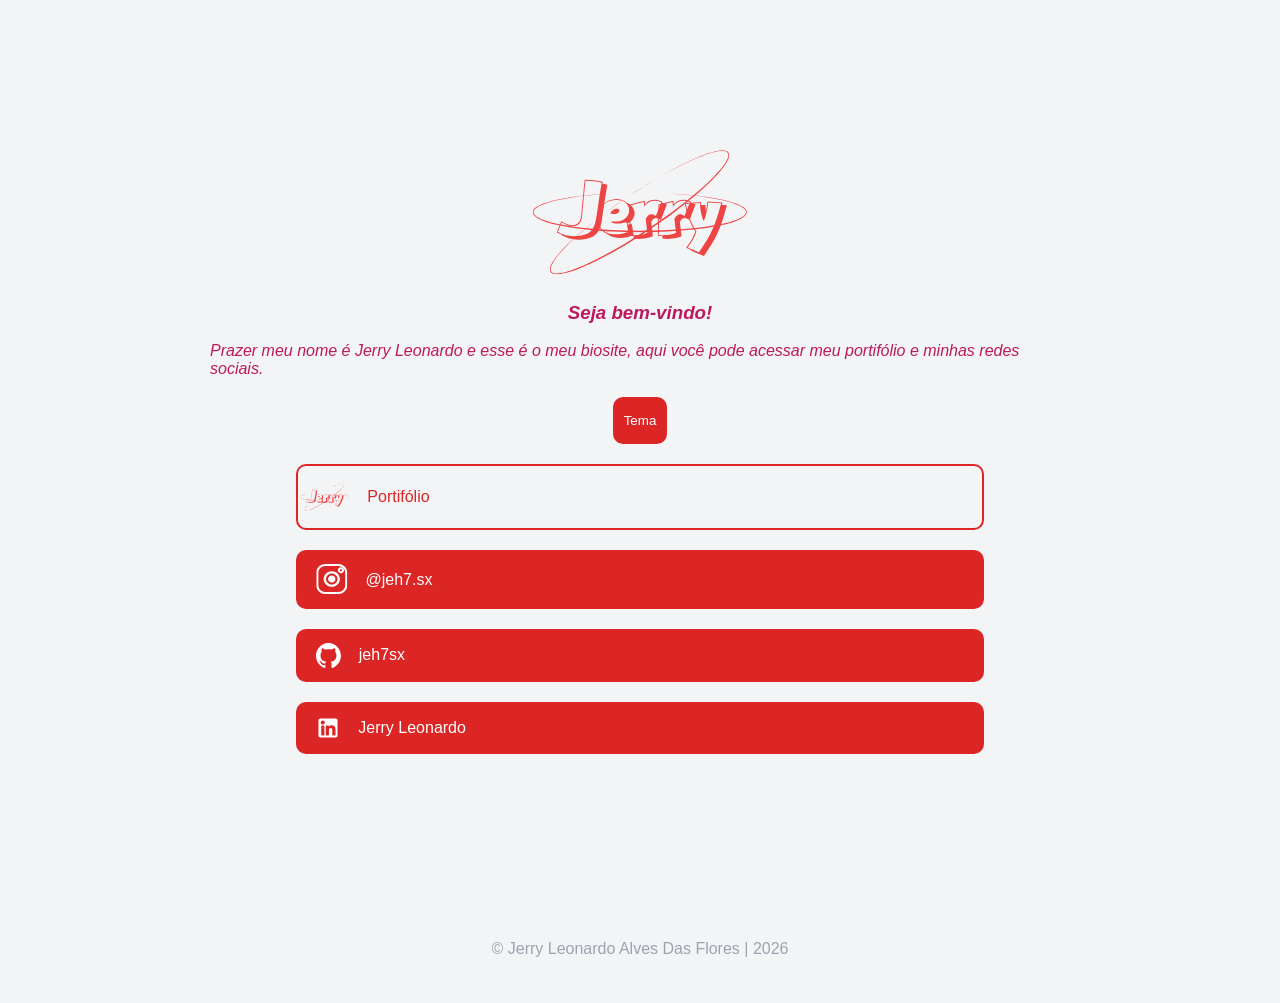
<file: index.html>
<!DOCTYPE html>
<html lang="pt-br">
<head>
    <meta charset="UTF-8">
    <meta http-equiv="refresh" content="0; url=./html/index.html">
    <title>Redirecionando...</title>
</head>
<body>
    <p>Se você não for redirecionado, <a href="./html/index.html">clique aqui</a>.</p>
</body>
</html>
</file>
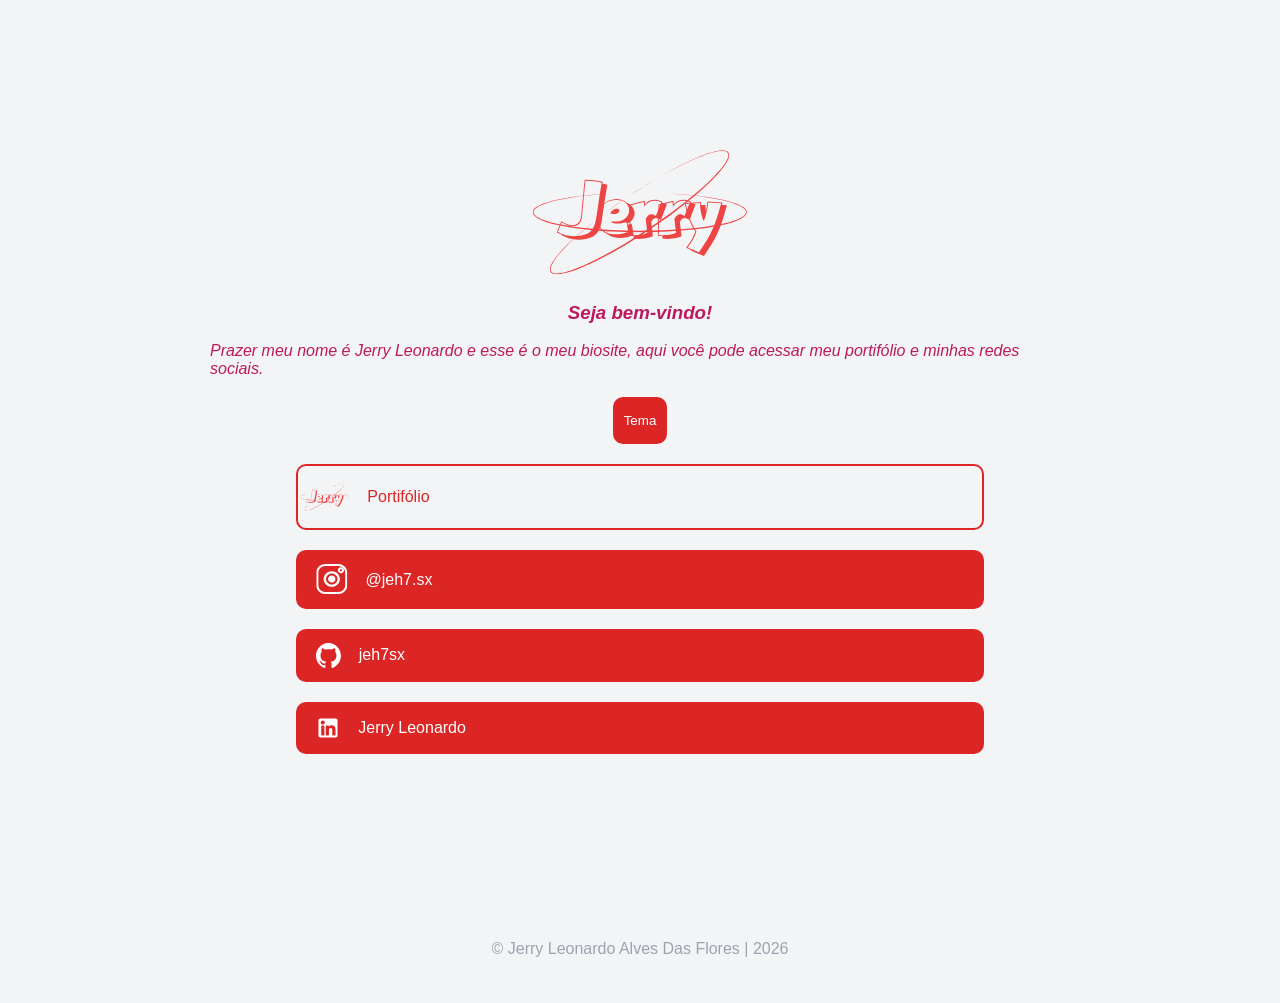
<file: html/index.html>
<!DOCTYPE html>
<html lang="pt-br">

<head>
	<meta charset="UTF-8">
	<meta name="viewport" content="width=device-width, initial-scale=1.0">
	<title>Jerry Developer</title>
	<link rel="shortcut icon" href="../img/a2.svg" type="image/x-icon">
	<link rel="stylesheet" href="../css/jerrydev.css">
</head>

<body>
	<main style="height: 100vh;">
		<div id="logo">
			<img src="../img/Jerry.svg" alt="Logo Jerry" class="logo">
		</div>

		<h3><i>Seja bem-vindo!</i></h3>
		<p><i>
				Prazer meu nome é Jerry Leonardo e esse é o meu biosite, aqui você pode acessar meu portifólio e minhas
				redes sociais.
			</i></p>
		
		<button id="themeBtn" class="button2">Tema</button>

		<a href="https://jeh7sx.github.io/portfolio/html/home.html" class="button" id="port">
			<img src="../img/Jerry.svg" id="email" alt="" class="normal" style="max-height: 3.8vh; margin-left: -2vh;">
			<img src="../img/a2.svg" id="email" alt="" class="hover" style="max-height: 4vh; margin-left: -1vh; ">
			<!-- <img src="../img/jerry_LogoFundo.svg" id="email" alt="" class="hover" style="max-height: 4vh; margin-left: -1vh; ">-->Portifólio
		</a>

		<a href="https://www.instagram.com/jeh7.sx/" class="button" target="_blank">
			<img src="../img/Insta_icon.svg" alt="" class="normal">
			<img src="../img/Insta_icon.svg" alt="" class="hover"
				style="filter: brightness(0) saturate(100%) invert(45%) sepia(86%) saturate(2446%) hue-rotate(336deg) brightness(98%) contrast(94%);">@jeh7.sx
		</a>

		<!-- <a href="https://www.workana.com/freelancer/2636a2d88e5ee9bed05577572fd40791" class="button" target="_blank">
			<img src="../img/workana.png" alt="" class="normal">
			<img src="../img/workana.png" alt="" class="hover"
				style="filter: brightness(0) saturate(100%) invert(45%) sepia(86%) saturate(2446%) hue-rotate(336deg) brightness(98%) contrast(94%);">Freelancer
		</a> -->

		<!-- <a href="https://wa.me/5511988351400?text=Olá,%20bom%20dia%20tudo%20bem?%20me%20chamo%20__" class="button">
			<img src="../img/Whats_icon.svg" alt="" class="normal">
			<img src="../img/Whats_icon.svg" alt="" class="hover"
				style="filter: brightness(0) saturate(100%) invert(45%) sepia(86%) saturate(2446%) hue-rotate(336deg) brightness(98%) contrast(94%);">(11)
			98835-1400
		</a> -->

		<!-- <a href="mailto:jerryalves07@gmail.com" class="button">
			<img src="../img/email_icon.svg" id="email" alt="">jerryalves07@gmail.com
		</a> -->

		<a href="https://github.com/jeh7sx" class="button">
			<img src="../img/github-mark-white.svg" id="email" alt="" class="normal">
			<img src="../img/github-mark-white.svg" alt="" class="hover"
				style="filter: brightness(0) saturate(100%) invert(45%) sepia(86%) saturate(2446%) hue-rotate(336deg) brightness(98%) contrast(94%);">jeh7sx
		</a>

		<a href="https://www.linkedin.com/in/jerry-leonardo-773071263/" class="button">
			<img src="../img/linkedin-svgrepo-com.svg" id="email" alt="" class="normal">
			<img src="../img/linkedin-svgrepo-com.svg" alt="" class="hover"
				style="filter: brightness(0) saturate(100%) invert(45%) sepia(86%) saturate(2446%) hue-rotate(336deg) brightness(98%) contrast(94%);">Jerry
			Leonardo
		</a>

		<div id="themeModal" class="modal">
			<div class="modal-content">
				<h3>Escolha um tema</h3>

				<div class="themes">

					<a href="index.html" class="theme-card" onclick="setTheme('default')">
						<div class="preview preview-default"></div>
						<p>Padrão</p>
					</a>

					<a href="dark.html" class="theme-card" onclick="setTheme('dark')">
						<div class="preview preview-dark"></div>
						<p>Escuro</p>
					</a>

					<a href="light.html" class="theme-card" onclick="setTheme('light')">
						<div class="preview preview-light"></div>
						<p>Claro</p>
					</a>

					<a href="monocromatico.html" class="theme-card" onclick="setTheme('mono')">
						<div class="preview preview-mono"></div>
						<p>Monocromático</p>
					</a>

				</div>

				<!-- <button onclick="closeModal()">X</button> -->
			</div>
		</div>

	</main>

	<footer style="height: 5vh;">
		© Jerry Leonardo Alves Das Flores | 2026
	</footer>

	<script>

		const modal = document.getElementById("themeModal")
		const btn = document.getElementById("themeBtn")

		btn.onclick = () => modal.style.display = "flex"

		function closeModal() {
			modal.style.display = "none"
		}

		function setTheme(theme) {

			document.body.classList.remove(
				"theme-dark",
				"theme-light",
				"theme-mono"
			)

			if (theme === "dark")
				document.body.classList.add("theme-dark")

			if (theme === "light")
				document.body.classList.add("theme-light")

			if (theme === "mono")
				document.body.classList.add("theme-mono")

			localStorage.setItem("theme", theme)

			closeModal()
		}

		const savedTheme = localStorage.getItem("theme")

		if (savedTheme)
			setTheme(savedTheme)

	</script>
</body>

</html>
</file>
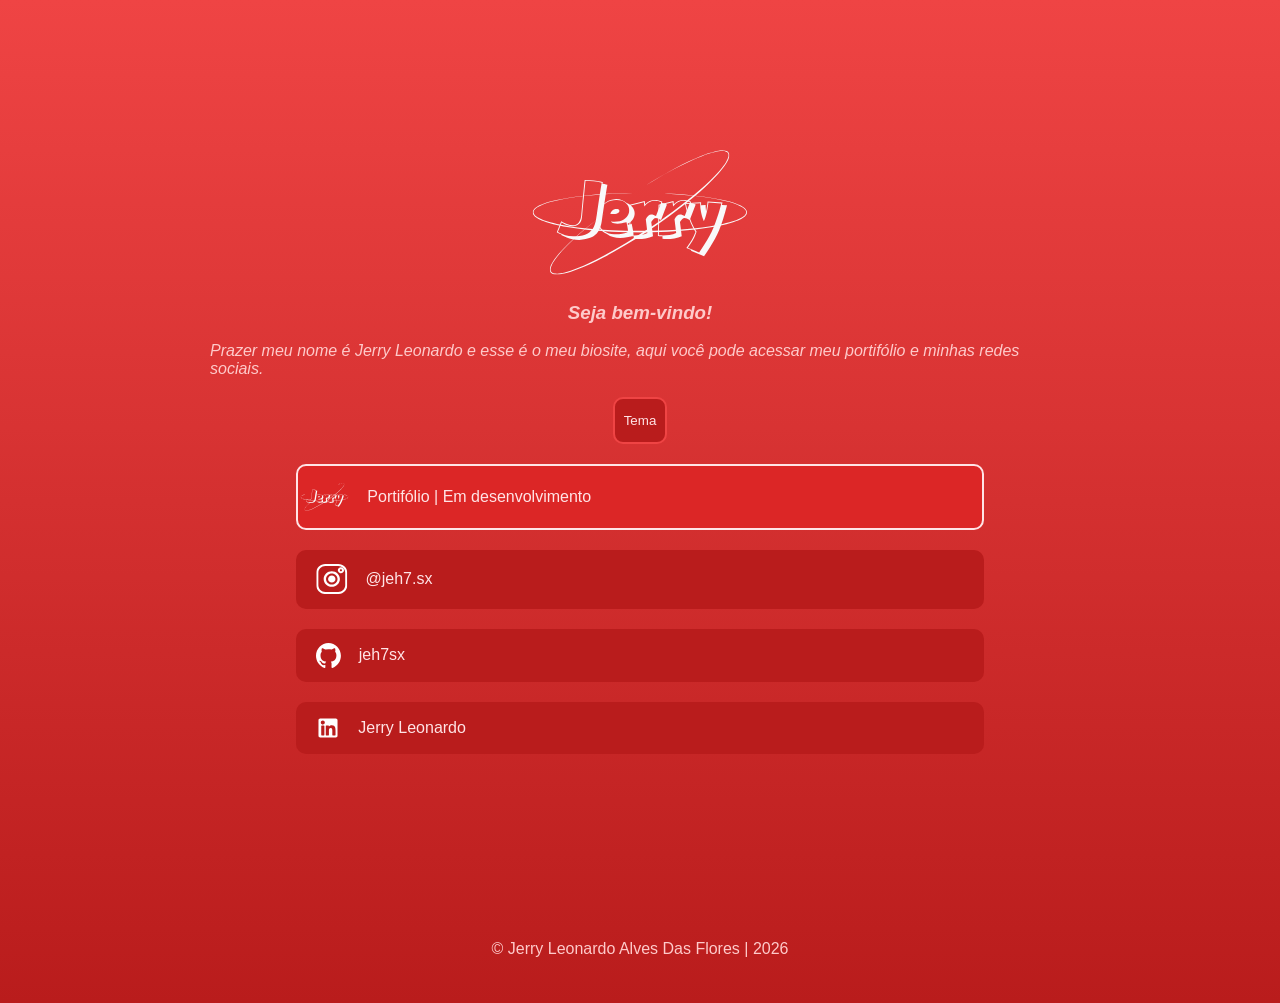
<file: monocromatico.html>
<!DOCTYPE html>
<html lang="pt-br">

<head>
	<meta charset="UTF-8">
	<meta name="viewport" content="width=device-width, initial-scale=1.0">
	<title>Jerry Developer</title>
	<link rel="shortcut icon" href="../img/a2.svg" type="image/x-icon">
	<link rel="stylesheet" href="../css/jerrydev_mono.css">
</head>

<body>
	<main style="height: 100vh;">
		<div id="logo">
			<img src="../img/a2.svg" alt="Logo Jerry" class="logo">
		</div>

		<h3><i>Seja bem-vindo!</i></h3>
		<p><i>
				Prazer meu nome é Jerry Leonardo e esse é o meu biosite, aqui você pode acessar meu portifólio e minhas
				redes sociais.
			</i></p>

		<button id="themeBtn" class="button2">Tema</button>

		<a href="https://jeh7sx.github.io/portfolio02/html/home.html" class="button" id="port">
			<img src="../img/a2.svg" id="email" alt="" class="normal" style="max-height: 3.8vh; margin-left: -2vh;">
			<img src="../img/a2.svg" id="email" alt="" class="hover" style="max-height: 4vh; margin-left: -1vh; ">
			<!-- <img src="../img/jerry_LogoFundo.svg" id="email" alt="" class="hover" style="max-height: 4vh; margin-left: -1vh; ">-->Portifólio | Em desenvolvimento
		</a>

		<a href="https://www.instagram.com/jeh7.sx/" class="button" target="_blank">
			<img src="../img/Insta_icon.svg" alt="" class="normal">
			<img src="../img/Insta_icon.svg" alt="" class="hover"
				style="filter: brightness(0) saturate(100%) invert(45%) sepia(86%) saturate(2446%) hue-rotate(336deg) brightness(98%) contrast(94%);">@jeh7.sx
		</a>

		<!-- <a href="https://wa.me/5511988351400?text=Olá,%20bom%20dia%20tudo%20bem?%20me%20chamo%20__" class="button">
			<img src="../img/Whats_icon.svg" alt="" class="normal">
			<img src="../img/Whats_icon.svg" alt="" class="hover"
				style="filter: brightness(0) saturate(100%) invert(45%) sepia(86%) saturate(2446%) hue-rotate(336deg) brightness(98%) contrast(94%);">(11)
			98835-1400
		</a> -->

		<!-- <a href="mailto:jerryalves07@gmail.com" class="button">
			<img src="../img/email_icon.svg" id="email" alt="">jerryalves07@gmail.com
		</a> -->

		<a href="https://github.com/jeh7sx" class="button">
			<img src="../img/github-mark-white.svg" id="email" alt="" class="normal">
			<img src="../img/github-mark-white.svg" alt="" class="hover"
				style="filter: brightness(0) saturate(100%) invert(45%) sepia(86%) saturate(2446%) hue-rotate(336deg) brightness(98%) contrast(94%);">jeh7sx
		</a>

		<a href="https://www.linkedin.com/in/jerry-leonardo-773071263/" class="button">
			<img src="../img/linkedin-svgrepo-com.svg" id="email" alt="" class="normal">
			<img src="../img/linkedin-svgrepo-com.svg" alt="" class="hover"
				style="filter: brightness(0) saturate(100%) invert(45%) sepia(86%) saturate(2446%) hue-rotate(336deg) brightness(98%) contrast(94%);">Jerry
			Leonardo
		</a>

		

		<div id="themeModal" class="modal">
			<div class="modal-content">
				<h3>Escolha um tema</h3>

				<div class="themes">

					<a href="index.html" class="theme-card" onclick="setTheme('default')">
						<div class="preview preview-default"></div>
						<p>Padrão</p>
					</a>

					<a href="dark.html" class="theme-card" onclick="setTheme('dark')">
						<div class="preview preview-dark"></div>
						<p>Escuro</p>
					</a>

					<a href="light.html" class="theme-card" onclick="setTheme('light')">
						<div class="preview preview-light"></div>
						<p>Claro</p>
					</a>

					<a href="monocromatico.html" class="theme-card" onclick="setTheme('mono')">
						<div class="preview preview-mono"></div>
						<p>Monocromático</p>
					</a>

				</div>

				<!-- <button onclick="closeModal()">Fechar</button> -->
			</div>
		</div>

	</main>


	<footer style="height: 5vh;">
		© Jerry Leonardo Alves Das Flores | 2026
	</footer>

	<script>

		const modal = document.getElementById("themeModal")
		const btn = document.getElementById("themeBtn")

		btn.onclick = () => modal.style.display = "flex"

		function closeModal() {
			modal.style.display = "none"
		}

		function setTheme(theme) {

			document.body.classList.remove(
				"theme-dark",
				"theme-light",
				"theme-mono"
			)

			if (theme === "dark")
				document.body.classList.add("theme-dark")

			if (theme === "light")
				document.body.classList.add("theme-light")

			if (theme === "mono")
				document.body.classList.add("theme-mono")

			localStorage.setItem("theme", theme)

			closeModal()
		}

		const savedTheme = localStorage.getItem("theme")

		if (savedTheme)
			setTheme(savedTheme)

	</script>
</body>

</html>
</file>
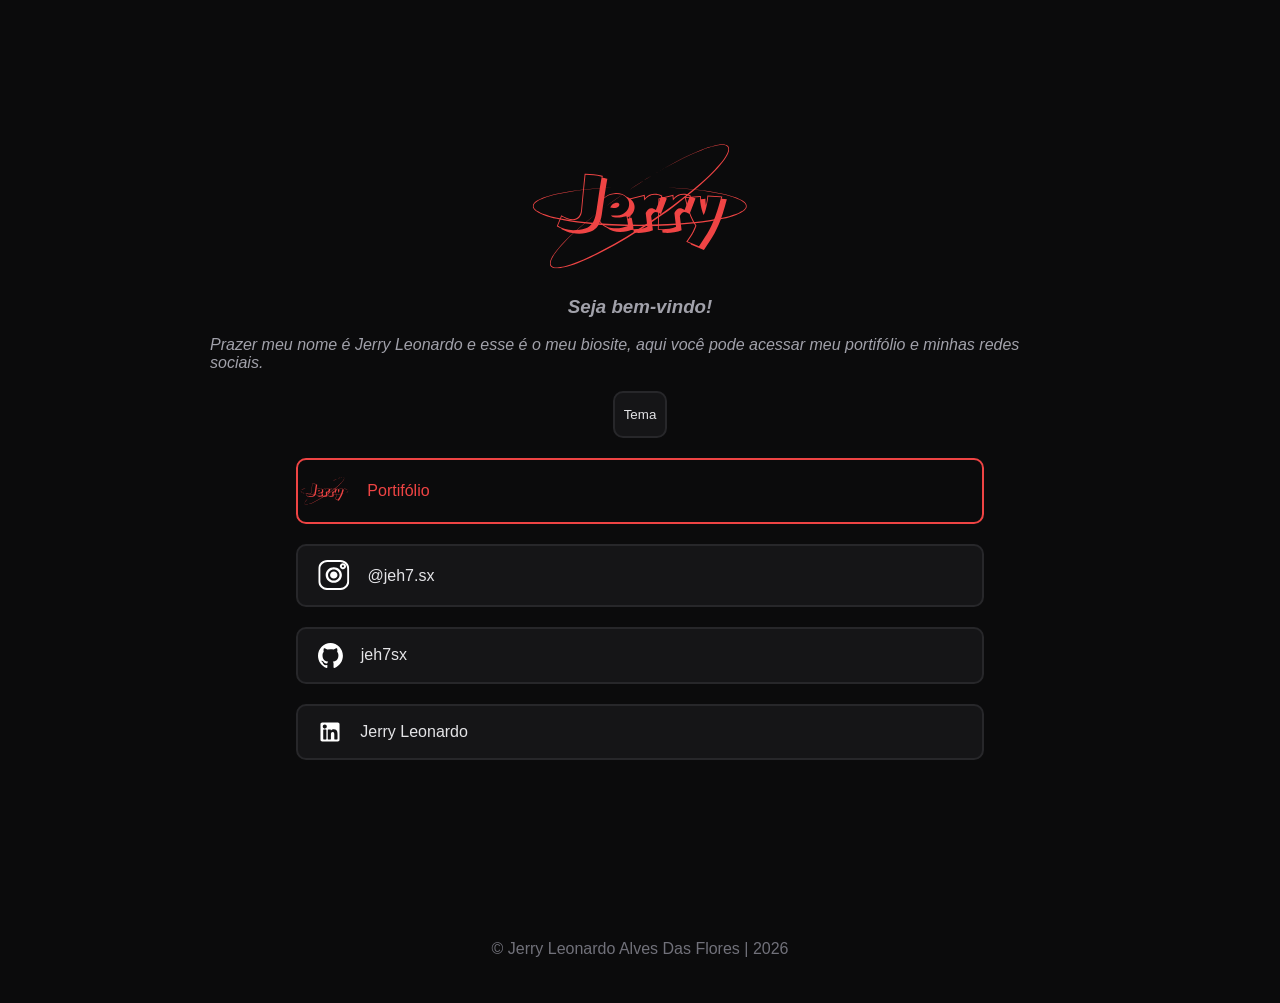
<file: html/dark.html>
<!DOCTYPE html>
<html lang="pt-br">

<head>
	<meta charset="UTF-8">
	<meta name="viewport" content="width=device-width, initial-scale=1.0">
	<title>Jerry Developer</title>
	<link rel="shortcut icon" href="../img/a2.svg" type="image/x-icon">
	<link rel="stylesheet" href="../css/jerrydev_dark.css">
</head>

<body>
	<main style="height: 100vh;">
		<div id="logo">
			<img src="../img/Jerry.svg" alt="Logo Jerry" class="logo">
		</div>

		<h3><i>Seja bem-vindo!</i></h3>
		<p><i>
				Prazer meu nome é Jerry Leonardo e esse é o meu biosite, aqui você pode acessar meu portifólio e minhas
				redes sociais.
			</i></p>

		<button id="themeBtn" class="button2">Tema</button>

		<a href="https://jeh7sx.github.io/portfolio/html/home.html" class="button" id="port">
			<img src="../img/Jerry.svg" id="email" alt="" class="normal" style="max-height: 3.8vh; margin-left: -2vh;">
			<img src="../img/a2.svg" id="email" alt="" class="hover" style="max-height: 4vh; margin-left: -1vh; ">
			<!-- <img src="../img/jerry_LogoFundo.svg" id="email" alt="" class="hover" style="max-height: 4vh; margin-left: -1vh; ">-->Portifólio
		</a>

		<a href="https://www.instagram.com/jeh7.sx/" class="button" target="_blank">
			<img src="../img/Insta_icon.svg" alt="">@jeh7.sx
		</a>

		<!-- <a href="https://wa.me/5511988351400?text=Olá,%20bom%20dia%20tudo%20bem?%20me%20chamo%20__" class="button">
			<img src="../img/Whats_icon.svg" alt="">(11) 98835-1400
		</a> -->

		<!-- <a href="mailto:jerryalves07@gmail.com" class="button">
			<img src="../img/email_icon.svg" id="email" alt="">jerryalves07@gmail.com
		</a> -->

		<a href="https://github.com/jeh7sx" class="button">
			<img src="../img/github-mark-white.svg" id="email" alt="">jeh7sx
		</a>

		<a href="https://www.linkedin.com/in/jerry-leonardo-773071263/" class="button">
			<img src="../img/linkedin-svgrepo-com.svg" id="email" alt="">Jerry Leonardo
		</a>

		<div id="themeModal" class="modal">
			<div class="modal-content">
				<h3>Escolha um tema</h3>

				<div class="themes">

					<a href="index.html" class="theme-card" onclick="setTheme('default')">
						<div class="preview preview-default"></div>
						<p>Padrão</p>
					</a>

					<a href="dark.html" class="theme-card" onclick="setTheme('dark')">
						<div class="preview preview-dark"></div>
						<p>Escuro</p>
					</a>

					<a href="light.html" class="theme-card" onclick="setTheme('light')">
						<div class="preview preview-light"></div>
						<p>Claro</p>
					</a>

					<a href="monocromatico.html" class="theme-card" onclick="setTheme('mono')">
						<div class="preview preview-mono"></div>
						<p>Monocromático</p>
					</a>

				</div>

				<!-- <button onclick="closeModal()">Fechar</button> -->
			</div>
		</div>

	</main>

	<footer style="height: 5vh;">
		© Jerry Leonardo Alves Das Flores | 2026
	</footer>
<script>

		const modal = document.getElementById("themeModal")
		const btn = document.getElementById("themeBtn")

		btn.onclick = () => modal.style.display = "flex"

		function closeModal() {
			modal.style.display = "none"
		}

		function setTheme(theme) {

			document.body.classList.remove(
				"theme-dark",
				"theme-light",
				"theme-mono"
			)

			if (theme === "dark")
				document.body.classList.add("theme-dark")

			if (theme === "light")
				document.body.classList.add("theme-light")

			if (theme === "mono")
				document.body.classList.add("theme-mono")

			localStorage.setItem("theme", theme)

			closeModal()
		}

		const savedTheme = localStorage.getItem("theme")

		if (savedTheme)
			setTheme(savedTheme)

	</script>
</body>

</html>
</file>
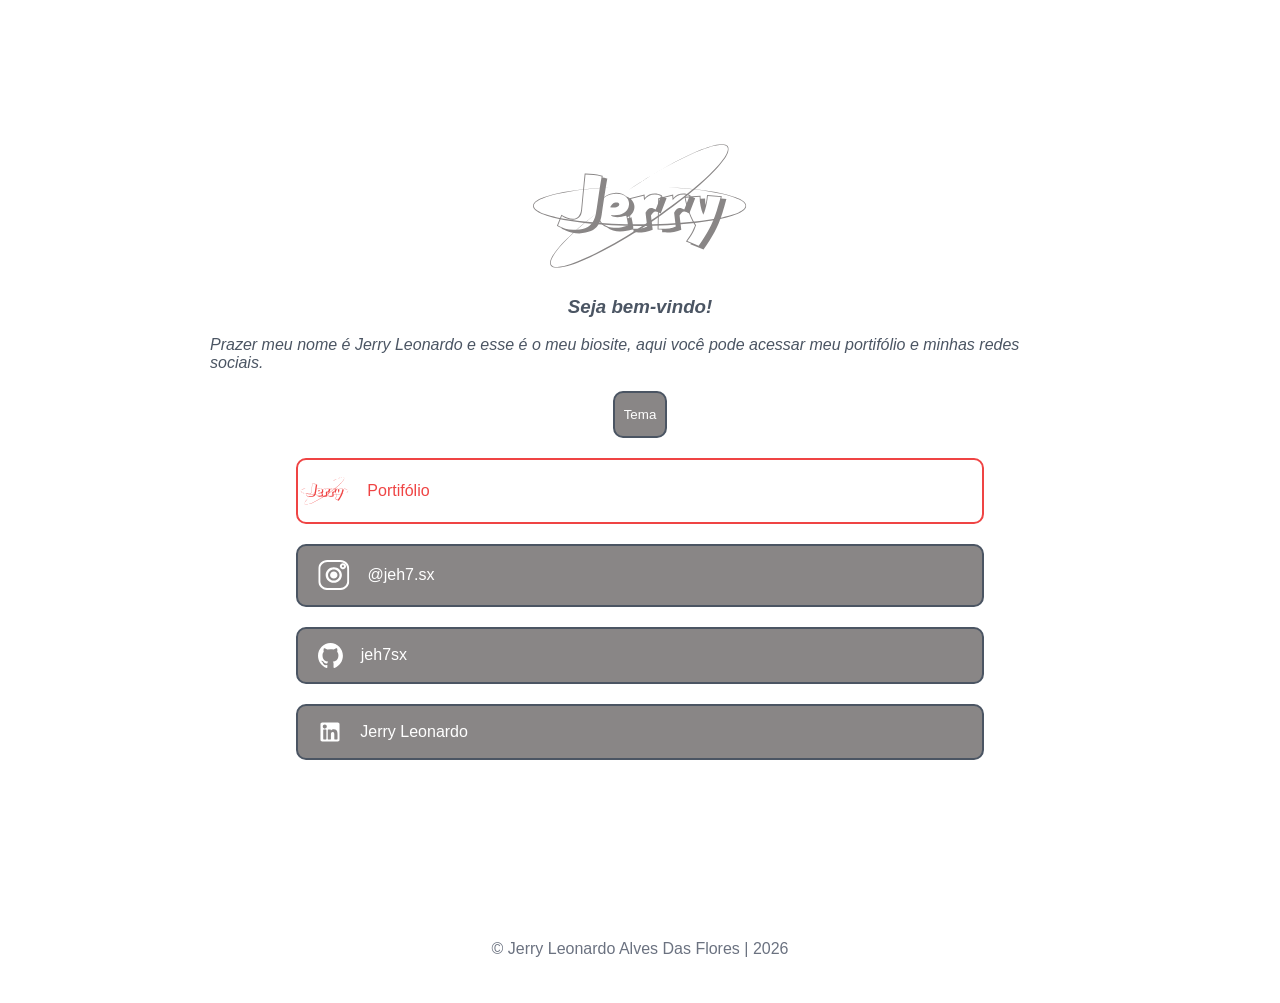
<file: html/light.html>
<!DOCTYPE html>
<html lang="pt-br">

<head>
	<meta charset="UTF-8">
	<meta name="viewport" content="width=device-width, initial-scale=1.0">
	<title>Jerry Developer</title>
	<link rel="shortcut icon" href="../img/a2.svg" type="image/x-icon">
	<link rel="stylesheet" href="../css/jerrydev_light.css">
</head>

<body>
	<main style="height: 100vh;">
		<div id="logo">
			<img src="../img/JerryLight.svg" alt="Logo Jerry" class="logo">
		</div>

		<h3><i>Seja bem-vindo!</i></h3>
		<p><i>
				Prazer meu nome é Jerry Leonardo e esse é o meu biosite, aqui você pode acessar meu portifólio e minhas
				redes sociais.
			</i></p>

		<button id="themeBtn" class="button2">Tema</button>

		<a href="https://jeh7sx.github.io/portfolio/html/home.html" class="button" id="port">
			<img src="../img/Jerry.svg" id="email" alt="" class="normal" style="max-height: 3.8vh; margin-left: -2vh;">
			<img src="../img/a2.svg" id="email" alt="" class="hover" style="max-height: 4vh; margin-left: -1vh; ">
			<!-- <img src="../img/jerry_LogoFundo.svg" id="email" alt="" class="hover" style="max-height: 4vh; margin-left: -1vh; ">-->Portifólio
		</a>

		<a href="https://www.instagram.com/jeh7.sx/" class="button" target="_blank">
			<img src="../img/Insta_icon.svg" alt="" class="normal">
			<img src="../img/Insta_icon.svg" alt="" class="hover"
				style="filter: brightness(0) saturate(100%) invert(45%) sepia(86%) saturate(2446%) hue-rotate(336deg) brightness(98%) contrast(94%);">@jeh7.sx
		</a>

		<!-- <a href="https://wa.me/5511988351400?text=Olá,%20bom%20dia%20tudo%20bem?%20me%20chamo%20__" class="button">
			<img src="../img/Whats_icon.svg" alt="" class="normal">
			<img src="../img/Whats_icon.svg" alt="" class="hover"
				style="filter: brightness(0) saturate(100%) invert(45%) sepia(86%) saturate(2446%) hue-rotate(336deg) brightness(98%) contrast(94%);">(11)
			98835-1400
		</a> -->

		<!-- <a href="mailto:jerryalves07@gmail.com" class="button">
			<img src="../img/email_icon.svg" id="email" alt="">jerryalves07@gmail.com
		</a> -->

		<a href="https://github.com/jeh7sx" class="button">
			<img src="../img/github-mark-white.svg" id="email" alt="" class="normal">
			<img src="../img/github-mark-white.svg" alt="" class="hover"
				style="filter: brightness(0) saturate(100%) invert(45%) sepia(86%) saturate(2446%) hue-rotate(336deg) brightness(98%) contrast(94%);">jeh7sx
		</a>

		<a href="https://www.linkedin.com/in/jerry-leonardo-773071263/" class="button">
			<img src="../img/linkedin-svgrepo-com.svg" id="email" alt="" class="normal">
			<img src="../img/linkedin-svgrepo-com.svg" alt="" class="hover"
				style="filter: brightness(0) saturate(100%) invert(45%) sepia(86%) saturate(2446%) hue-rotate(336deg) brightness(98%) contrast(94%);">Jerry
			Leonardo
		</a>

		<div id="themeModal" class="modal">
			<div class="modal-content">
				<h3>Escolha um tema</h3>

				<div class="themes">

					<a href="index.html" class="theme-card" onclick="setTheme('default')">
						<div class="preview preview-default"></div>
						<p>Padrão</p>
					</a>

					<a href="dark.html" class="theme-card" onclick="setTheme('dark')">
						<div class="preview preview-dark"></div>
						<p>Escuro</p>
					</a>

					<a href="light.html" class="theme-card" onclick="setTheme('light')">
						<div class="preview preview-light"></div>
						<p>Claro</p>
					</a>

					<a href="monocromatico.html" class="theme-card" onclick="setTheme('mono')">
						<div class="preview preview-mono"></div>
						<p>Monocromático</p>
					</a>

				</div>

				<!-- <button onclick="closeModal()">Fechar</button> -->
			</div>
		</div>

	</main>

	<footer style="height: 5vh;">
		© Jerry Leonardo Alves Das Flores | 2026
	</footer>

	<script>

		const modal = document.getElementById("themeModal")
		const btn = document.getElementById("themeBtn")

		btn.onclick = () => modal.style.display = "flex"

		function closeModal() {
			modal.style.display = "none"
		}

		function setTheme(theme) {

			document.body.classList.remove(
				"theme-dark",
				"theme-light",
				"theme-mono"
			)

			if (theme === "dark")
				document.body.classList.add("theme-dark")

			if (theme === "light")
				document.body.classList.add("theme-light")

			if (theme === "mono")
				document.body.classList.add("theme-mono")

			localStorage.setItem("theme", theme)

			closeModal()
		}

		const savedTheme = localStorage.getItem("theme")

		if (savedTheme)
			setTheme(savedTheme)

	</script>
</body>

</html>
</file>
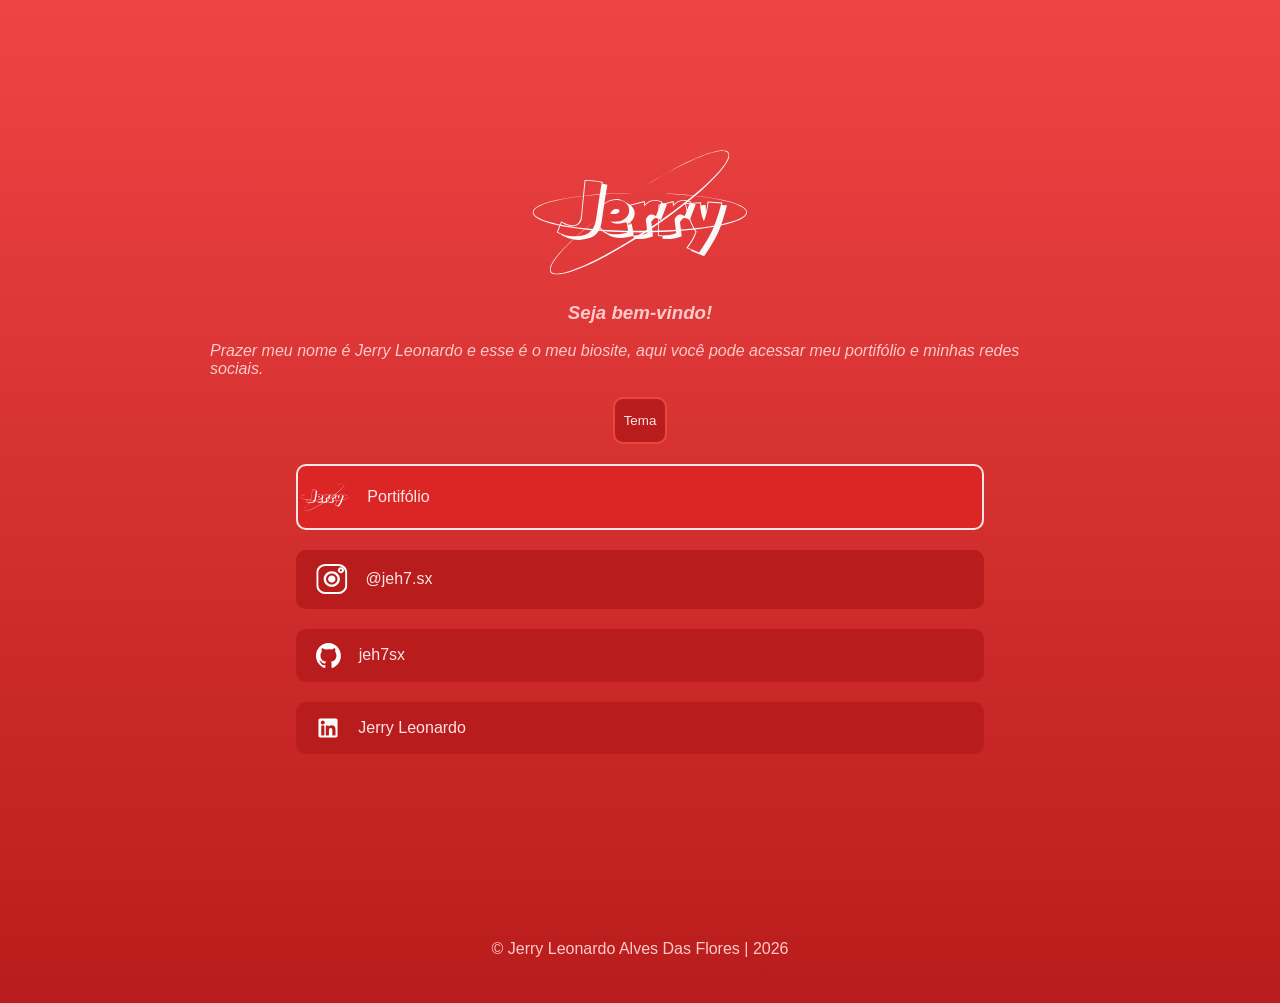
<file: html/monocromatico.html>
<!DOCTYPE html>
<html lang="pt-br">

<head>
	<meta charset="UTF-8">
	<meta name="viewport" content="width=device-width, initial-scale=1.0">
	<title>Jerry Developer</title>
	<link rel="shortcut icon" href="../img/a2.svg" type="image/x-icon">
	<link rel="stylesheet" href="../css/jerrydev_mono.css">
</head>

<body>
	<main style="height: 100vh;">
		<div id="logo">
			<img src="../img/a2.svg" alt="Logo Jerry" class="logo">
		</div>

		<h3><i>Seja bem-vindo!</i></h3>
		<p><i>
				Prazer meu nome é Jerry Leonardo e esse é o meu biosite, aqui você pode acessar meu portifólio e minhas
				redes sociais.
			</i></p>

		<button id="themeBtn" class="button2">Tema</button>

		<a href="https://jeh7sx.github.io/portfolio/html/home.html" class="button" id="port">
			<img src="../img/a2.svg" id="email" alt="" class="normal" style="max-height: 3.8vh; margin-left: -2vh;">
			<img src="../img/a2.svg" id="email" alt="" class="hover" style="max-height: 4vh; margin-left: -1vh; ">
			<!-- <img src="../img/jerry_LogoFundo.svg" id="email" alt="" class="hover" style="max-height: 4vh; margin-left: -1vh; ">-->Portifólio
		</a>

		<a href="https://www.instagram.com/jeh7.sx/" class="button" target="_blank">
			<img src="../img/Insta_icon.svg" alt="" class="normal">
			<img src="../img/Insta_icon.svg" alt="" class="hover"
				style="filter: brightness(0) saturate(100%) invert(45%) sepia(86%) saturate(2446%) hue-rotate(336deg) brightness(98%) contrast(94%);">@jeh7.sx
		</a>

		<!-- <a href="https://wa.me/5511988351400?text=Olá,%20bom%20dia%20tudo%20bem?%20me%20chamo%20__" class="button">
			<img src="../img/Whats_icon.svg" alt="" class="normal">
			<img src="../img/Whats_icon.svg" alt="" class="hover"
				style="filter: brightness(0) saturate(100%) invert(45%) sepia(86%) saturate(2446%) hue-rotate(336deg) brightness(98%) contrast(94%);">(11)
			98835-1400
		</a> -->

		<!-- <a href="mailto:jerryalves07@gmail.com" class="button">
			<img src="../img/email_icon.svg" id="email" alt="">jerryalves07@gmail.com
		</a> -->

		<a href="https://github.com/jeh7sx" class="button">
			<img src="../img/github-mark-white.svg" id="email" alt="" class="normal">
			<img src="../img/github-mark-white.svg" alt="" class="hover"
				style="filter: brightness(0) saturate(100%) invert(45%) sepia(86%) saturate(2446%) hue-rotate(336deg) brightness(98%) contrast(94%);">jeh7sx
		</a>

		<a href="https://www.linkedin.com/in/jerry-leonardo-773071263/" class="button">
			<img src="../img/linkedin-svgrepo-com.svg" id="email" alt="" class="normal">
			<img src="../img/linkedin-svgrepo-com.svg" alt="" class="hover"
				style="filter: brightness(0) saturate(100%) invert(45%) sepia(86%) saturate(2446%) hue-rotate(336deg) brightness(98%) contrast(94%);">Jerry
			Leonardo
		</a>

		

		<div id="themeModal" class="modal">
			<div class="modal-content">
				<h3>Escolha um tema</h3>

				<div class="themes">

					<a href="index.html" class="theme-card" onclick="setTheme('default')">
						<div class="preview preview-default"></div>
						<p>Padrão</p>
					</a>

					<a href="dark.html" class="theme-card" onclick="setTheme('dark')">
						<div class="preview preview-dark"></div>
						<p>Escuro</p>
					</a>

					<a href="light.html" class="theme-card" onclick="setTheme('light')">
						<div class="preview preview-light"></div>
						<p>Claro</p>
					</a>

					<a href="monocromatico.html" class="theme-card" onclick="setTheme('mono')">
						<div class="preview preview-mono"></div>
						<p>Monocromático</p>
					</a>

				</div>

				<!-- <button onclick="closeModal()">Fechar</button> -->
			</div>
		</div>

	</main>


	<footer style="height: 5vh;">
		© Jerry Leonardo Alves Das Flores | 2026
	</footer>

	<script>

		const modal = document.getElementById("themeModal")
		const btn = document.getElementById("themeBtn")

		btn.onclick = () => modal.style.display = "flex"

		function closeModal() {
			modal.style.display = "none"
		}

		function setTheme(theme) {

			document.body.classList.remove(
				"theme-dark",
				"theme-light",
				"theme-mono"
			)

			if (theme === "dark")
				document.body.classList.add("theme-dark")

			if (theme === "light")
				document.body.classList.add("theme-light")

			if (theme === "mono")
				document.body.classList.add("theme-mono")

			localStorage.setItem("theme", theme)

			closeModal()
		}

		const savedTheme = localStorage.getItem("theme")

		if (savedTheme)
			setTheme(savedTheme)

	</script>
</body>

</html>
</file>
<file: css/jerrydev.css>
* {
	margin: 0;
	padding: 0;
	box-sizing: border-box;
	font-family: Arial, sans-serif;
}

body {
	background-color: #F3F4F6;
	display: flex;
	flex-direction: column;
	align-items: center;
	color: #DC2626;
}

main {
	width: 100vh;
	display: flex;
	flex-direction: column;
	align-items: center;
	justify-content: center;
	padding: 40px 20px;
}

h3,
p {
	color: #BE185D;
	margin-top: 1vh;
	margin-bottom: 1vh;
}

h4 {
	margin: 2vh;
}

.logo {
	max-width: 220px;
}

.button {
	background-color: #DC2626;
	color: white;
	border: none;
	padding: 14px 20px;
	margin: 10px 0;
	border-radius: 10px;
	width: 80%;
	display: flex;
	align-items: center;
	text-align: center;
	text-decoration: none;
	transition:
		background-color 1100ms ease,
		box-shadow 1100ms ease,
		transform 600ms ease;
}

.button:hover {
	background-color: #FEE2E2;
	border: 2px solid #DC2626;
	color: #DC2626;
	box-shadow: 0px 0px 10px 2px rgba(220, 38, 38, 0.35);
	transform: scale(1.1);
	transition: 0.8s;
}

.button img {
	max-height: 3.5vh;
	margin-right: 2vh;
}

.button2 {
	background-color: #DC2626;
	color: white;
	border: 2px solid #DC2626;
	padding: 14px 20px;
	margin: 10px 0;
	border-radius: 10px;
	width: 6vh;
	display: flex;
	justify-content: center;
	align-items: center;
	text-align: center;
	text-decoration: none;
}

#email {
	max-height: 2.7vh;
	margin-right: 2vh;
}

#port {
	background-color: #ffffff00;
	border: 2px solid #DC2626;
	color: #DC2626;
}

#port:hover {
	background-color: #DC2626;
	color: white;
	box-shadow: 0px 0px 10px 2px rgba(220, 38, 38, 0.35);
	transform: scale(1.1);
	transition: background-color 1100ms ease, box-shadow 1100ms ease, transform 600ms ease;
}

a {
	text-decoration: none;
}

a .hover {
	display: none;
}

a:hover .normal {
	display: none;
}

a:hover .hover {
	display: block;
}

footer {
	margin-top: 40px;
	color: #9CA3AF;
	text-align: center;
	margin-bottom: 2vh;
	display: flex;
	flex-wrap: wrap;
	justify-content: center;
}

footer a:hover {
	color: #DC2626;
}

@media (max-width: 1030px) {

	main,
	footer {
		max-width: 80%;
	}

	.button {
		width: 100%;
	}

	.button2 {
		display: flex;
		position: fixed;
		top: 1vh;
		right:1vh;
	}
}

@media (max-width: 420px) {
	.button {
		font-size: 80%
	}

	.button img {
		max-height: 2vh;
	}

	#email {
		max-height: 1.5vh;
	}
}

@media (max-width: 330px) {
	.button {
		font-size: 60%
	}
}

.modal {
	position: fixed;
	inset: 0;
	background: rgba(0, 0, 0, 0.6);
	display: none;
	align-items: center;
	justify-content: center;
	z-index: 999;
}

.modal-content {
	background: var(--surface);
	padding: 30px;
	border-radius: 12px;
	text-align: center;
	color: var(--text);
}

.themes {
	display: grid;
	grid-template-columns: repeat(2, 1fr);
	gap: 20px;
	margin-top: 20px;
}

.theme-card {
	cursor: pointer;
}

.preview {
	width: 120px;
	height: 80px;
	border-radius: 8px;
	margin-bottom: 5px;
}

.preview-default {
	background: linear-gradient(#F3F4F6, #EF4444);
}

.preview-dark {
	background: linear-gradient(#0B0B0C);
}

.preview-light {
	background: linear-gradient(#FFFFFF,#898686);
}

.preview-mono {
	background: linear-gradient(#EF4444, #7F1D1D);
}

:root {
	--bg: #F3F4F6;
	--text: #EF4444;
	--surface: white;
}
</file>
<file: css/jerrydev_mono.css>
* {
	margin: 0;
	padding: 0;
	box-sizing: border-box;
	font-family: Arial, sans-serif;
}

body {
	/* background-color: #EF4444; */
	background: linear-gradient(180deg, #EF4444, #B91C1C);
	display: flex;
	flex-direction: column;
	align-items: center;
	color: #FFE4E6;
}

main {
	width: 100vh;
	display: flex;
	flex-direction: column;
	align-items: center;
	justify-content: center;
	padding: 40px 20px;
}

h3, p{
	color: #FECACA;
	margin-top: 1vh;
	margin-bottom: 1vh;
}

h4 {
	margin: 2vh;
	color: #FFE4E6;
}

.logo {
	max-width: 220px;
}

.button {
	background-color: #B91C1C;
	color: #FFE4E6;
	border: none;
	padding: 14px 20px;
	margin: 10px 0;
	border-radius: 10px;
	width: 80%;
	display: flex;
	align-items: center;
	text-align: center;
	text-decoration: none;
	transition:
		background-color 1100ms ease,
		box-shadow 1100ms ease,
		transform 600ms ease;
}

.button:hover {
	background-color: #7F1D1D;
	border: 2px solid #EF4444;
	color: #EF4444;
	box-shadow: 0px 0px 10px 2px rgba(255, 228, 230, 0.4);
	transform: scale(1.1); 
	transition: 0.8s;
	
}

.button img {
	max-height: 3.5vh;
	margin-right: 2vh;
}

.button2{
	background-color: #B91C1C;
	color: #FFE4E6;
	border: 2px solid #EF4444;
	padding: 14px 20px;
	margin: 10px 0;
	border-radius: 10px;
	width: 6vh;
	display: flex;
	justify-content: center;
	align-items: center;
	text-align: center;
	text-decoration: none;
}

#email {
	max-height: 2.7vh;
	margin-right: 2vh;
}

#port{
	background-color: #DC2626;
	border: 2px solid #FFE4E6;
	color: #FFE4E6;
}

#port:hover {
	background-color: #991B1B;
	color: #FFE4E6;
	box-shadow: 0px 0px 10px 2px rgba(255, 228, 230, 0.4);
	transform: scale(1.1);
	transition: background-color 1100ms ease, box-shadow 1100ms ease, transform 600ms ease;
}

a{
	text-decoration: none;
}


a .hover {
  display: none;
}

a:hover .normal {
  display: none;
}

a:hover .hover {
  display: block;
}

footer {
	margin-top: 40px;
	color: #FECACA;
	text-align: center;
	margin-bottom: 2vh;
	display: flex;
	flex-wrap: wrap;
	justify-content: center;
}

footer a:hover {
	color: #FFE4E6;
}

@media (max-width: 1030px) {

	main,
	footer {
		max-width: 80%;
	}

	.button {
		width: 100%;
	}

	.button2 {
		display: flex;
		position: fixed;
		top: 1vh;
		right:1vh;
	}
}

@media (max-width: 420px) {
	.button {
		font-size: 80%
	}

	.button img {
		max-height: 2vh;
	}

	#email {
		max-height: 1.5vh;
	}

}

@media (max-width: 330px) {
	.button {
		font-size: 60%
	}
}

.modal{
	position: fixed;
	inset: 0;
	background: rgba(0,0,0,0.6);
	display: none;
	align-items: center;
	justify-content: center;
	z-index: 999;
}

.modal-content{
	background: var(--surface);
	padding: 30px;
	border-radius: 12px;
	text-align: center;
	color: var(--text);
}

.themes{
	display: grid;
	grid-template-columns: repeat(2,1fr);
	gap: 20px;
	margin-top: 20px;
}

.theme-card{
	cursor: pointer;
}

.preview{
	width: 120px;
	height: 80px;
	border-radius: 8px;
	margin-bottom: 5px;
}

.preview-default{
	background: linear-gradient(#F3F4F6,#EF4444);
}

.preview-dark{
	background: linear-gradient(#0B0B0C);
}

.preview-light{
	background: linear-gradient(#FFFFFF,#898686);
}

.preview-mono{
	background: linear-gradient(#EF4444,#7F1D1D);
}

.theme-mono{
	--bg:#EF4444;
	--text:#FFE4E6;
	--surface:#B91C1C;
}
</file>
<file: css/jerrydev_dark.css>
* {
	margin: 0;
	padding: 0;
	box-sizing: border-box;
	font-family: Arial, sans-serif;
}

body {
	background-color: #0B0B0C;
	display: flex;
	flex-direction: column;
	align-items: center;
	color: #E4E4E7;
}

main {
	width: 100vh;
	display: flex;
	flex-direction: column;
	align-items: center;
	justify-content: center;
	padding: 40px 20px;
}

h3, p{
	color: #A1A1AA;
	margin-top: 1vh;
	margin-bottom: 1vh;
}

h4 {
	margin: 2vh;
	color: #E4E4E7;
}

.logo {
	max-width: 220px;
}

.button {
	background-color: #151517;
	color: #E4E4E7;
	border: 2px solid #27272A;
	padding: 14px 20px;
	margin: 10px 0;
	border-radius: 10px;
	width: 80%;
	display: flex;
	align-items: center;
	text-align: center;
	text-decoration: none;
	transition:
		background-color 1100ms ease,
		box-shadow 1100ms ease,
		transform 600ms ease;
}

.button:hover {
	background-color: #EF4444;
	border: 2px solid #EF4444;
	color: #FFFFFF;
	box-shadow: 0px 0px 15px 3px rgba(239, 68, 68, 0.45);
	transform: scale(1.1); 
	transition: 0.8s;
}

.button img {
	max-height: 3.5vh;
	margin-right: 2vh;
}

.button2{
	background-color: #151517;
	color: #E4E4E7;
	border: 2px solid #27272A;
	padding: 14px 20px;
	margin: 10px 0;
	border-radius: 10px;
	width: 6vh;
	display: flex;
	justify-content: center;
	align-items: center;
	text-align: center;
	text-decoration: none;
}

#email {
	max-height: 2.7vh;
	margin-right: 2vh;
}

#port{
	background-color: #00000000;
	border: 2px solid #EF4444;
	color: #EF4444;
}

#port:hover {
	background-color: #EF4444;
	color: #FFFFFF;
	box-shadow: 0px 0px 15px 3px rgba(239, 68, 68, 0.45);
	transform: scale(1.1);
	transition: background-color 1100ms ease, box-shadow 1100ms ease, transform 600ms ease;
}

a{
	text-decoration: none;
}


a .hover {
  display: none;
}

a:hover .normal {
  display: none;
}

a:hover .hover {
  display: block;
}

footer {
	margin-top: 40px;
	color: #71717A;
	text-align: center;
	margin-bottom: 2vh;
	display: flex;
	flex-wrap: wrap;
	justify-content: center;
}

footer a:hover {
	color: #EF4444;
}

@media (max-width: 1030px) {

	main,
	footer {
		max-width: 80%;
	}

	.button {
		width: 100%;
	}

	.button2 {
		display: flex;
		position: fixed;
		top: 1vh;
		right:1vh;
	}
}

@media (max-width: 420px) {
	.button {
		font-size: 80%
	}

	.button img {
		max-height: 2vh;
	}

	#email {
		max-height: 1.5vh;
	}

}

@media (max-width: 330px) {
	.button {
		font-size: 60%
	}
}

.modal{
	position: fixed;
	inset: 0;
	background: rgba(0,0,0,0.6);
	display: none;
	align-items: center;
	justify-content: center;
	z-index: 999;
}

.modal-content{
	background: var(--surface);
	padding: 30px;
	border-radius: 12px;
	text-align: center;
	color: var(--text);
}

.themes{
	display: grid;
	grid-template-columns: repeat(2,1fr);
	gap: 20px;
	margin-top: 20px;
}

.theme-card{
	cursor: pointer;
}

.preview{
	width: 120px;
	height: 80px;
	border-radius: 8px;
	margin-bottom: 5px;
}

.preview-default{
	background: linear-gradient(#F3F4F6,#EF4444);
}

.preview-dark{
	background: linear-gradient(#0B0B0C);
}

.preview-light{
	background: linear-gradient(#FFFFFF,#898686);

}

.preview-mono{
	background: linear-gradient(#EF4444,#7F1D1D);
}

.theme-dark{
	--bg:#0B0B0C;
	--text:#E4E4E7;
	--surface:#151517;
}
</file>
<file: css/jerrydev_light.css>
* {
	margin: 0;
	padding: 0;
	box-sizing: border-box;
	font-family: Arial, sans-serif;
}

body {
	background-color: #FFFFFF;
	display: flex;
	flex-direction: column;
	align-items: center;
	color: #1F2937;
}

main {
	width: 100vh;
	display: flex;
	flex-direction: column;
	align-items: center;
	justify-content: center;
	padding: 40px 20px;
}

h3, p{
	color: #4B5563;
	margin-top: 1vh;
	margin-bottom: 1vh;
}

h4 {
	margin: 2vh;
}

.logo {
	max-width: 220px;
}

.button {
	background-color: #898686;
	color: #FFFFFF;
	border: 2px solid #4B5563;
	padding: 14px 20px;
	margin: 10px 0;
	border-radius: 10px;
	width: 80%;
	display: flex;
	align-items: center;
	text-align: center;
	text-decoration: none;
	transition:
		background-color 1100ms ease,
		box-shadow 1100ms ease,
		transform 600ms ease;
}

.button:hover {
	background-color: #FEE2E2;
	border: 2px solid #EF4444;
	color: #B91C1C;
	box-shadow: 0px 0px 10px 2px rgba(239, 68, 68, 0.35);
	transform: scale(1.1); 
	transition: 0.8s;
}

.button img {
	max-height: 3.5vh;
	margin-right: 2vh;
}

.button2{
	background-color: #898686;
	color: #FFFFFF;
	border: 2px solid #4B5563;
	padding: 14px 20px;
	margin: 10px 0;
	border-radius: 10px;
	width: 6vh;
	display: flex;
	justify-content: center;
	align-items: center;
	text-align: center;
	text-decoration: none;
}

#email {
	max-height: 2.7vh;
	margin-right: 2vh;
}

#port{
	background-color: #ffffff00;
	border: 2px solid #EF4444;
	color: #EF4444;
}

#port:hover {
	background-color: #898686;
	color: white;
	box-shadow: 0px 0px 10px 2px rgba(239, 68, 68, 0.35);
	transform: scale(1.1);
	transition: background-color 1100ms ease, box-shadow 1100ms ease, transform 600ms ease;
}

a{
	text-decoration: none;
}

a .hover {
  display: none;
}

a:hover .normal {
  display: none;
}

a:hover .hover {
  display: block;
}

footer {
	margin-top: 40px;
	color: #6B7280;
	text-align: center;
	margin-bottom: 2vh;
	display: flex;
	flex-wrap: wrap;
	justify-content: center;
}

footer a:hover {
	color: #EF4444;
}

@media (max-width: 1030px) {

	main,
	footer {
		max-width: 80%;
	}

	.button {
		width: 100%;
	}

	.button2 {
		display: flex;
		position: fixed;
		top: 1vh;
		right:1vh;
	}
}

@media (max-width: 420px) {
	.button {
		font-size: 80%
	}

	.button img {
		max-height: 2vh;
	}

	#email {
		max-height: 1.5vh;
	}
}

@media (max-width: 330px) {
	.button {
		font-size: 60%
	}
}

.modal{
	position: fixed;
	inset: 0;
	background: rgba(0,0,0,0.45);
	display: none;
	align-items: center;
	justify-content: center;
	z-index: 999;
}

.modal-content{
	background: #FFFFFF;
	padding: 30px;
	border-radius: 12px;
	text-align: center;
	color: #1F2937;
	box-shadow: 0px 10px 30px rgba(0,0,0,0.08);
}

.themes{
	display: grid;
	grid-template-columns: repeat(2,1fr);
	gap: 20px;
	margin-top: 20px;
}

.theme-card{
	cursor: pointer;
}

.preview{
	width: 120px;
	height: 80px;
	border-radius: 8px;
	margin-bottom: 5px;
}

.preview-default{
	background: linear-gradient(#F9FAFB,#EF4444);
}

.preview-dark{
	background: linear-gradient(#0B0B0C);
}

.preview-light{
	background: linear-gradient(#FFFFFF,#898686);
}

.preview-mono{
	background: linear-gradient(#EF4444,#7F1D1D);
}

:root{
	--bg:#FFFFFF;
	--text:#1F2937;
	--surface:#F9FAFB;
}
</file>
